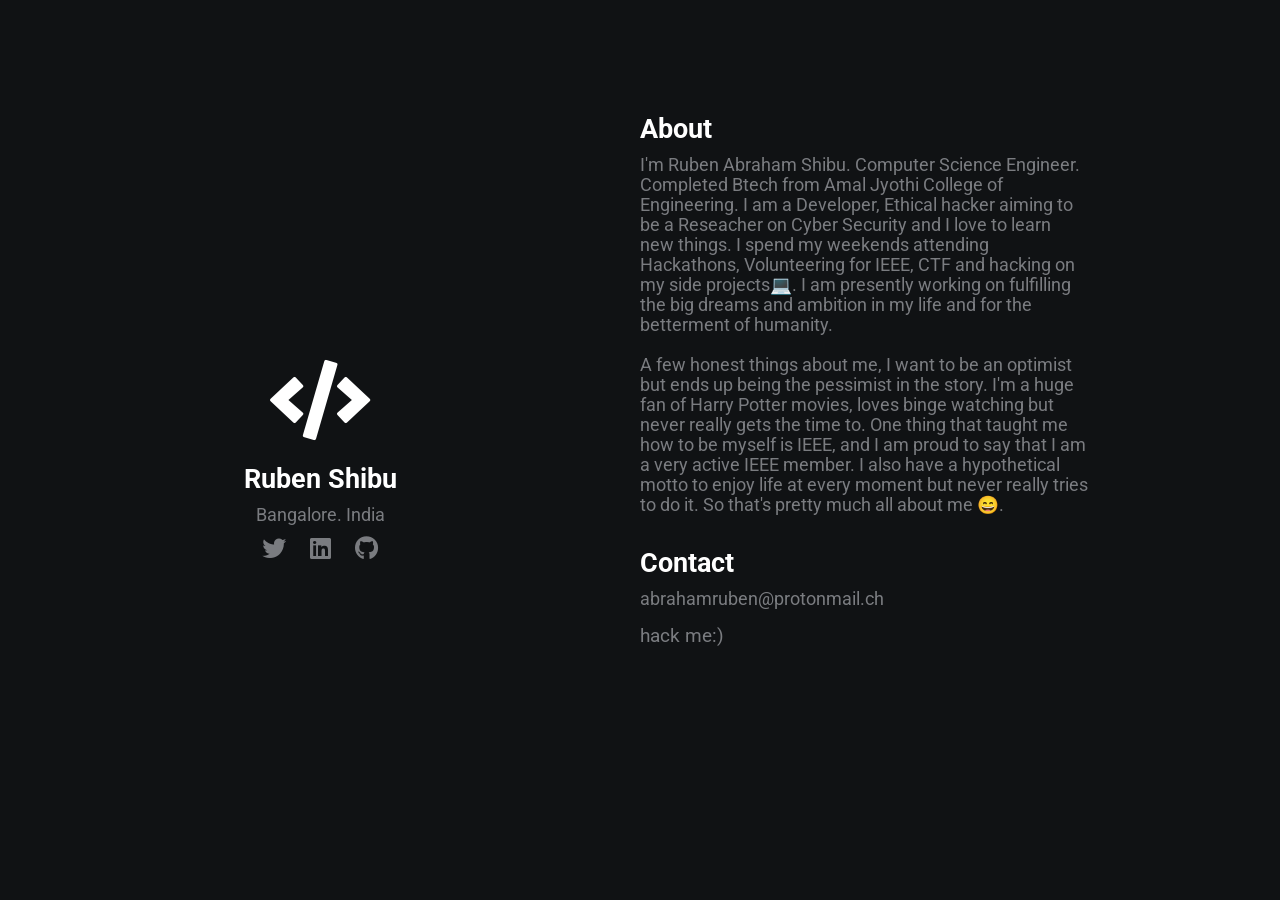
<file: index.html>
<!DOCTYPE html>
<html lang="en">
<head>
    <meta charset="UTF-8">
    <meta name="viewport" content="width=device-width, initial-scale=1.0">
    <meta http-equiv="X-UA-Compatible" content="ie=edge">
    <link rel="stylesheet" href="https://use.fontawesome.com/releases/v5.4.1/css/all.css" integrity="sha384-5sAR7xN1Nv6T6+dT2mhtzEpVJvfS3NScPQTrOxhwjIuvcA67KV2R5Jz6kr4abQsz" crossorigin="anonymous">
    <link rel="stylesheet" href="./CSS/indexStyle.css">
    <title>Ruben Abraham Shibu</title>
</head>
<body>
    <div class="grid-2">
        <div class="section-1">
            <i class="fas fa-code fa-5x white"></i>
            <h2>Ruben Shibu</h2>
            <p>Bangalore. India</p>
            <a href="https://twitter.com/shibu_ruben"><i class="fab fa-twitter"></i></a>
            <a href="https://www.linkedin.com/in/rubenshibu/"><i class="fab fa-linkedin"></i></a>
            <a href="www.github.com/rubenshibu"><i class="fab fa-github"></i></a>

        </div>
        
        <div class="section-2">
            <h2>About</h2>
            <p> I'm Ruben Abraham Shibu. Computer Science Engineer. Completed Btech from
                Amal Jyothi College of Engineering. I am a Developer, Ethical hacker aiming to be a Reseacher on Cyber
                Security and I love to learn new things. I spend my weekends
                attending Hackathons, Volunteering for IEEE, CTF and hacking on my side projects💻. I am presently working on
                fulfilling the big dreams and ambition in my life and for the
                betterment of humanity.<br />
                <br />
                A few honest things about me, I want to be an optimist but ends
                up being the pessimist in the story. I'm a huge fan of Harry Potter
                movies, loves binge watching but never really gets the time to. One thing
                that taught me how to be myself is IEEE, and I am proud to say that I
                am a very active IEEE member. I also have a hypothetical motto
                to enjoy life at every moment but never really tries to do it. So
                that's pretty much all about me 😄.</p>
            <!-- <h2>Experience</h2>
            <p>Lorem ipsum dolor sit amet consectetur adipisicing elit. Reiciendis in maiores autem quidem.</p> -->

            <!-- <h2>Skills</h2>
            <p>Lorem ipsum dolor sit amet consectetur adipisicing elit. Reiciendis in maiores autem quidem obcaecati excepturi! Cupiditate eaque itaque magni voluptatibus neque nobis est dolor? Atque sunt minus ipsa asperiores. At.</p> -->
            <!-- <h2>Projects</h2>
            <a href="#">Project 1</a>
            <a href="#">Project 2</a>
            <a href="#">Project 3</a>
            <a href="#">Project 4</a>
            <a href="#">Project 5</a> -->
            
            <h2>Contact</h2>
            <p>abrahamruben@protonmail.ch</p>
            <p><a href="./landing.html" role="button">hack me:)</a></p>
            
        </div>
        
    </div>
</body>
</html>
</file>
<file: CSS/indexStyle.css>
/* index */

/* global */
@import url('https://fonts.googleapis.com/css?family=Roboto');

.grid-2{
    display: grid;
    grid-template-columns: repeat(2,1fr);
}

body{
    margin: 0;
    padding: 0;
    font-family: 'Roboto', sans-serif;
    background-color: #101214;
    color: #7A7C80;

}

h2,.white{
    color: #fff;
}

a{
    color: #7A7C80;
    text-decoration: none;
}
/* section 1 */
.section-1{
    padding-top: 40vh;
    text-align: center;
}

.section-1 p{
    font-size: 1.1rem;
    padding-bottom: 10px;
    margin:0;
}

.section-1 h2{
    font-size: 1.7rem;
    margin-bottom: 10px;
}

.section-1 a{
    font-size: 1.5rem;
    padding: 10px;
}
/* section 2 */
.section-2{
    padding-top: 10vh;
    width: 70%;
}

.section-2 h2{
    font-size: 1.7rem;
    margin-bottom: 10px;
}

.section-2 p{
    font-size: 1.1rem;
    padding-bottom: 10px;
    margin:0;
}

.section-2 a{
    display: block;
    padding: 5px;
    font-size: 1.2rem;
    padding-left: 0;
    width: 100px;
}
/* animations / utilities */
.section-2 a:hover{
    font-size: 1.3rem;
    color: #fff;
    cursor: pointer;
    transition: 0.2s;
}

.section-1 a:hover{
    color: #fff;
    cursor: pointer;
    transition: 0.3s;
}

.white:hover{
    position: relative;
    padding-left: 10px;
}

/* media queres */
@media(max-width:780px){
    .grid-2{
        grid-template-columns: 1fr;
    }
    .section-1{
        padding:0;
        padding-top: 5rem;
    }
    .section-2{
        padding: 0;
        padding-left: 1.5rem;
        padding-top: 2rem;
    }
}
</file>
